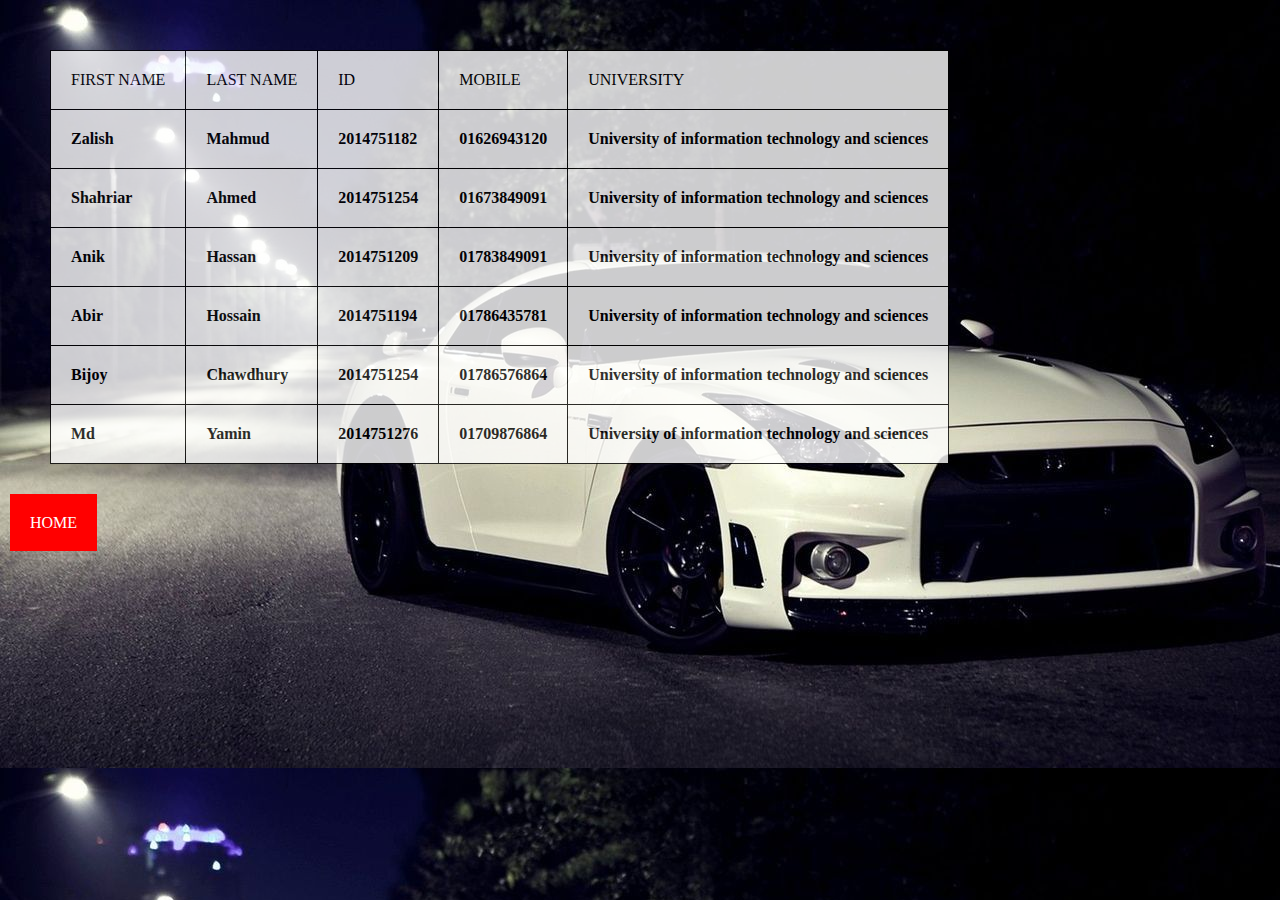
<file: about/about.html>
<!DOCTYPE html>
<html lang="en">
<head>
    <meta charset="UTF-8">
    <title>About</title>
    <link rel="stylesheet" href="css/style.css">
</head>
<body>
    <table>
        <tr>
            <td>FIRST NAME</td>
            <td>LAST NAME</td>
            <td>ID</td>
            <td>MOBILE</td>
            <td>UNIVERSITY</td>
        </tr>
        <tr>
            <th>Zalish</th>
            <th>Mahmud</th>
            <th>2014751182</th>
            <th>01626943120</th>
            <th>University of information technology and sciences</th>
        </tr>
        <tr>
            <th>Shahriar</th>
            <th>Ahmed</th>
            <th>2014751254</th>
            <th>01673849091</th>
            <th>University of information technology and sciences</th>
        </tr>
         <tr>
            <th>Anik</th>
            <th>Hassan</th>
            <th>2014751209</th>
            <th>01783849091</th>
            <th>University of information technology and sciences</th>
        </tr>
         <tr>
            <th>Abir</th>
            <th>Hossain</th>
            <th>2014751194</th>
            <th>01786435781</th>
            <th>University of information technology and sciences</th>
        </tr>
           <tr>
            <th>Bijoy</th>
            <th>Chawdhury</th>
            <th>2014751254</th>
            <th>01786576864</th>
            <th>University of information technology and sciences</th>
        </tr>
         <tr>
            <th>Md</th>
            <th>Yamin</th>
            <th>2014751276</th>
            <th>01709876864</th>
            <th>University of information technology and sciences</th>
        </tr>
    </table>
    <a class="back" href="../index.html">HOME</a>
</body>
</html>
</file>
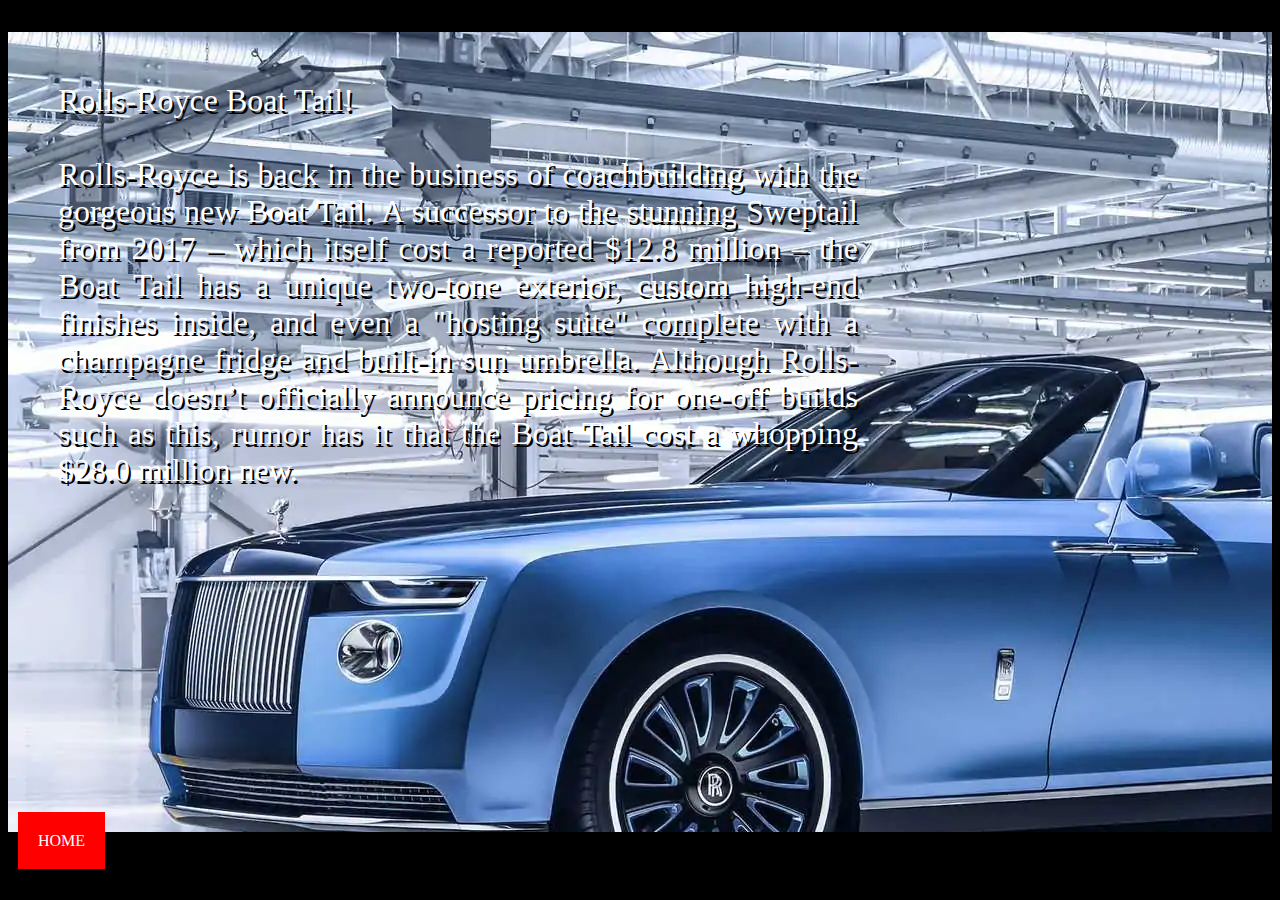
<file: Blogs/blogs.html>
<!DOCTYPE html>
<html lang="en">
<head>
    <meta charset="UTF-8">
    <title>News</title>
    <link rel="stylesheet" href="css/style.css">
</head>
<body>
<div class="img">
 <div class="para">
   
     <p> Rolls-Royce Boat Tail! <br><br>
      Rolls-Royce is back in the business of coachbuilding with the gorgeous new Boat Tail. A successor to the stunning Sweptail from 2017 – which itself cost a reported $12.8 million – the Boat Tail has a unique two-tone exterior, custom high-end finishes inside, and even a "hosting suite" complete with a champagne fridge and built-in sun umbrella. Although Rolls-Royce doesn’t officially announce pricing for one-off builds such as this, rumor has it that the Boat Tail cost a whopping $28.0 million new.
      </p>
  </div>
</div>
<a class="back" href="../index.html">HOME</a>
</body>
</html>
</file>
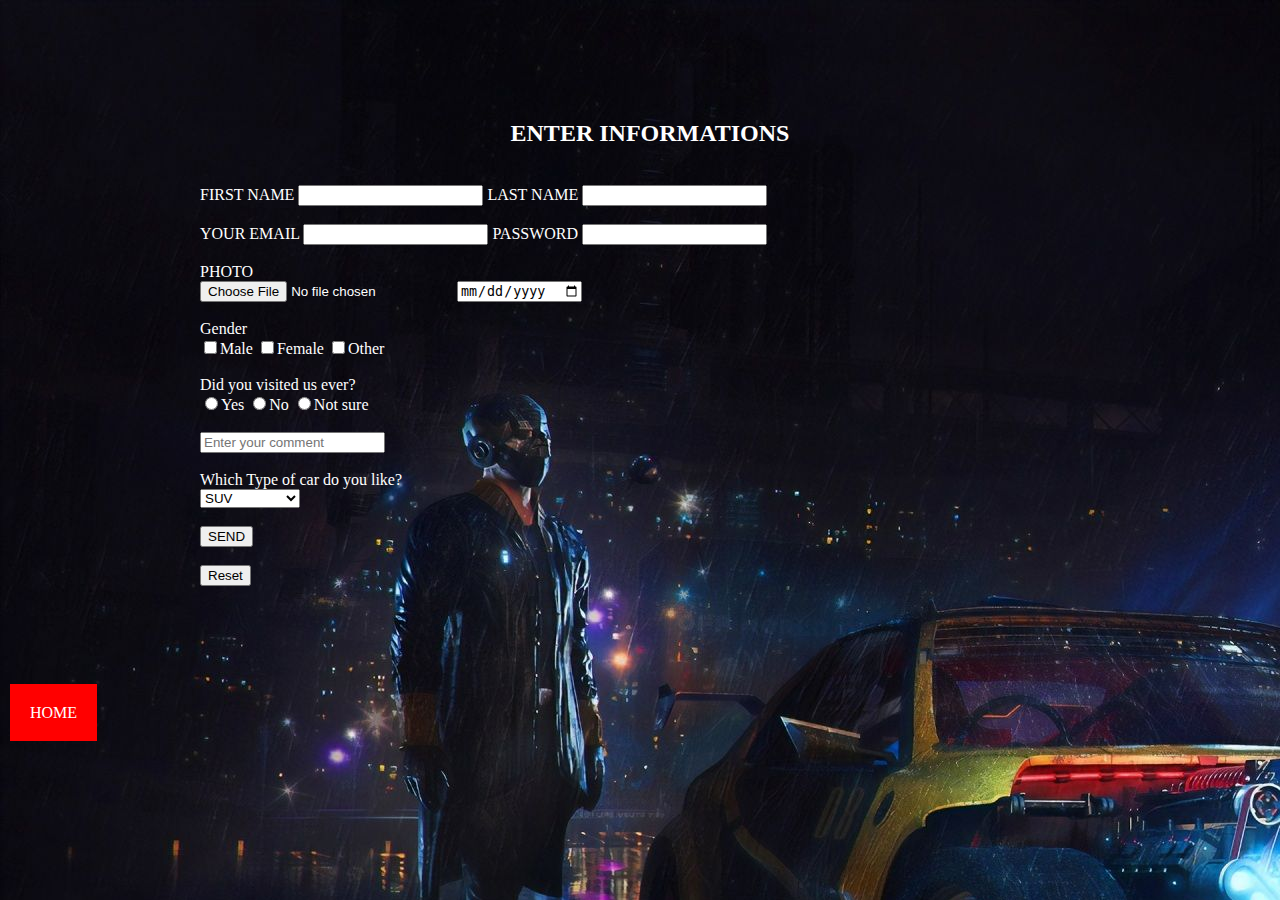
<file: Contact/contact.html>
<!DOCTYPE html>
<html lang="en">
<head>
    <meta charset="UTF-8">
    <title>Contact</title>
    <link rel="stylesheet" href="css/style.css">
</head>
<body>
 <div class="main">
   
    <h2>ENTER INFORMATIONS</h2>
   <br>
    <form action="#">
  
     <label for="name">FIRST NAME</label>
   <input id="name" type="text" required>
   <label for="last"> LAST NAME</label>
   <input id="last" type="text" required>
   <br><br>
   
   <label for="email">YOUR EMAIL</label>
   <input id="email" type="Email" required>
   <label for="pass">PASSWORD</label>
   <input id="pass" type="password" required>
   <br><br>
    <label for="pho">PHOTO <br></label>
   <input id="pho" type="file" required>
   <input  type="date" required>
   <br><br>
   Gender <br>
   <input type="checkbox" required>Male
   <input type="checkbox" required>Female
   <input type="checkbox" required>Other
   <br><br>
   Did you visited us ever? <br>
   <input type="radio" required>Yes
   <input type="radio" required>No
   <input type="radio" required>Not sure
   <br><br>
    <input type="textarea" placeholder="Enter your comment" required>
    <br><br>
    Which Type of car do you like? <br>
    <select name="" id="">
        <option value="SUV">SUV</option>
        <option value="SEDAN">SEDAN</option>
        <option value="SUPER CAR">SUPER CAR</option>
    </select>
    <br><br>
    <input type="submit" value="SEND" required>
    <br><br>
    <input type="reset"required>
    <br><br>
    </form>
    
 </div>
 <a class="back" href="../index.html">HOME</a>
</body>
</html>
</file>
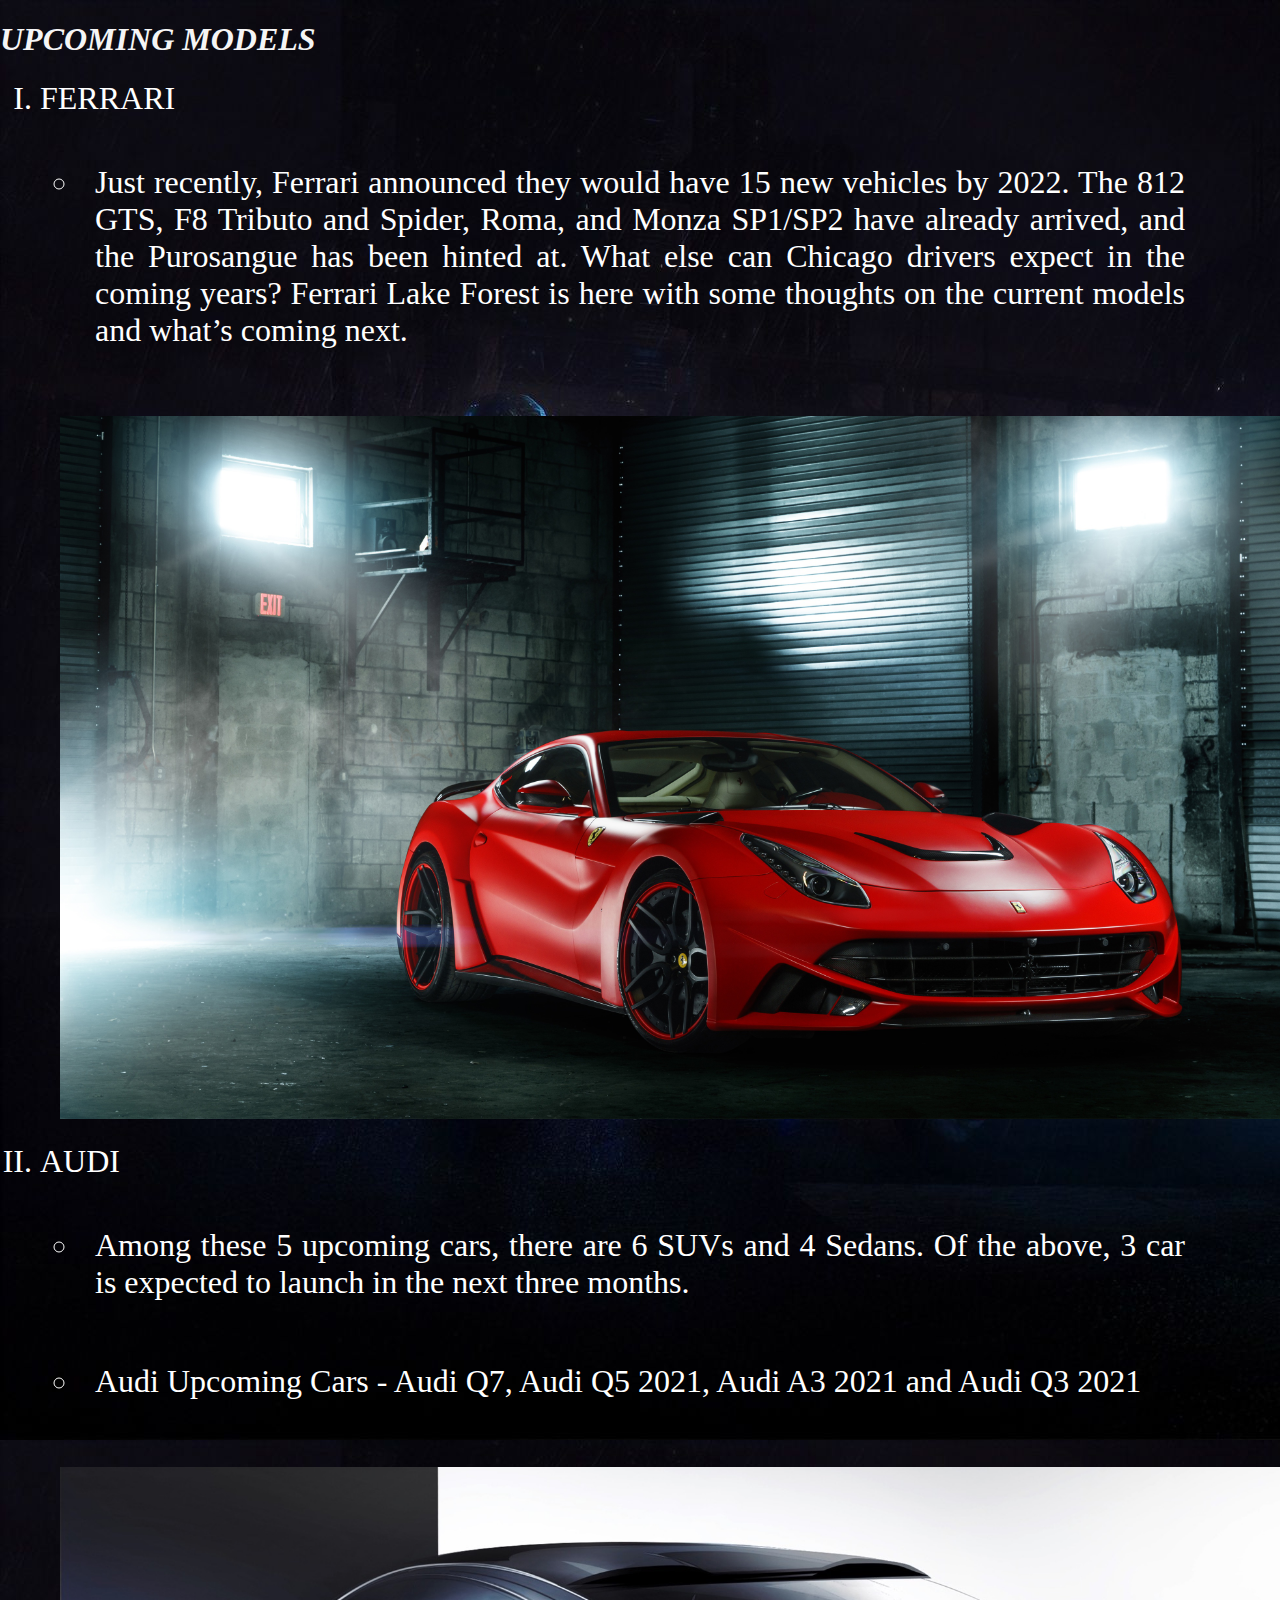
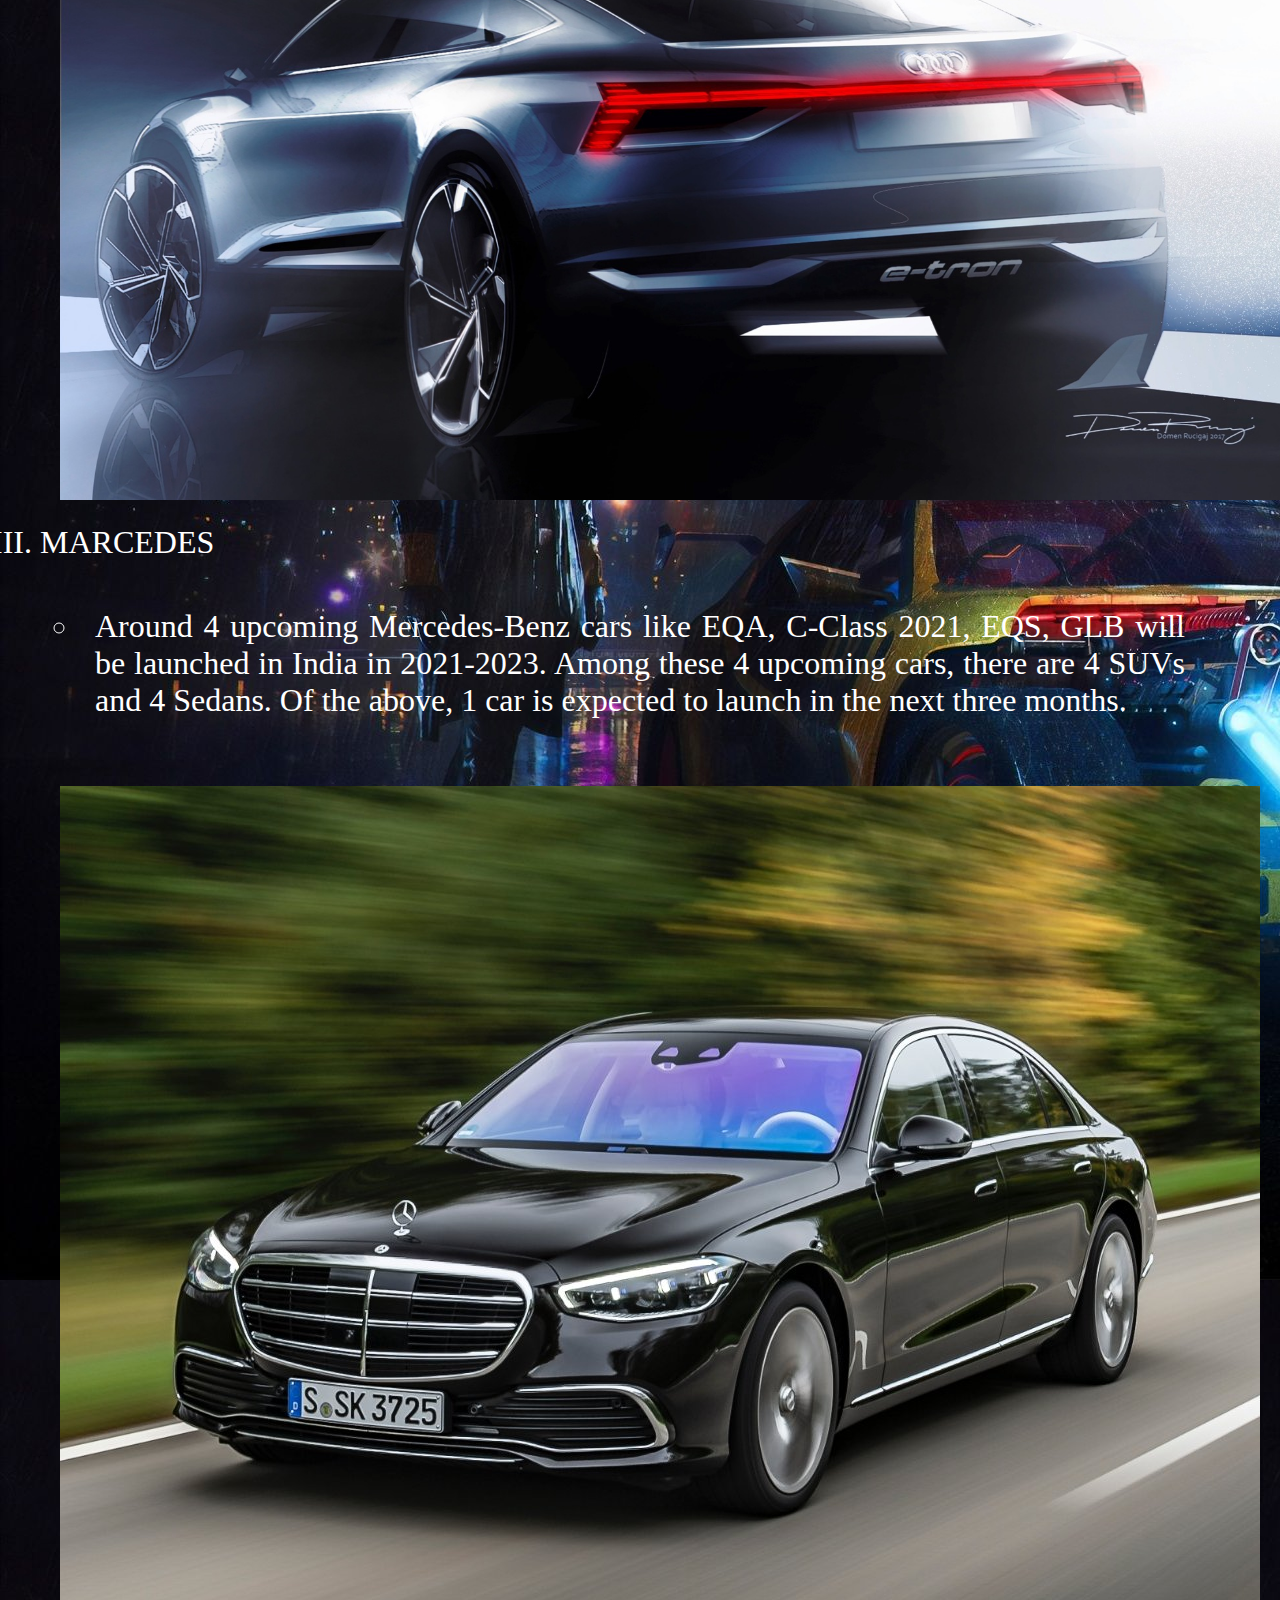
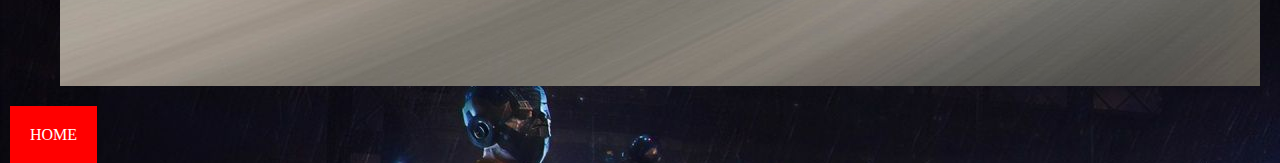
<file: upcoming/upcoming.html>
<!DOCTYPE html>
<html lang="en">
<head>
    <meta charset="UTF-8">
    <title>News</title>
    <link rel="stylesheet" href="css/style.css">
</head>
<body>
<h1><i>UPCOMING MODELS</i></h1>
<ol>
<div class="f">
<li>FERRARI</li>
<ul>
<li>
<p>Just recently, Ferrari announced they would have 15 new vehicles by 2022. The 812 GTS, F8 Tributo and Spider, Roma, and Monza SP1/SP2 have already arrived, and the Purosangue has been hinted at. What else can Chicago drivers expect in the coming years? Ferrari Lake Forest is here with some thoughts on the current models and what’s coming next.</p>
</li>
</ul>
<img class="img1" src="ferrari(1).jpg" alt="car">
</div>
<div class="A">
<li>AUDI</li>
<ul>
    <li>
        <p>Among these 5 upcoming cars, there are 6 SUVs and 4 Sedans. Of the above, 3 car is expected to launch in the next three months.</p>
    </li>
     <li>
        <p>Audi Upcoming Cars - Audi Q7, Audi Q5 2021, Audi A3 2021 and Audi Q3 2021</p>
    </li>
</ul>
<img class="img2" src="Audi.jpg" alt="car">
</div>
<div class="M">
    <li>MARCEDES</li>
    <ul>
        <li><p>Around 4 upcoming Mercedes-Benz cars like EQA, C-Class 2021, EQS, GLB will be launched in India in 2021-2023. Among these 4 upcoming cars, there are 4 SUVs and 4 Sedans. Of the above, 1 car is expected to launch in the next three months.</p></li>
    </ul>
    <img class="img3" src="Mercedes.jpg" alt="car">
</div>
</ol>
<a class="back" href="../index.html">HOME</a>
</body>
</html>
</file>
<file: about/css/style.css>
body{
    margin:0;
    background-image:url('../gtr.jpg');
}
table,td,th{
    border: 1px solid black;
    text-align: left;
    color:black;
     padding:20px;
}
table{

    margin:50px;
    max-width:100%;
    max-height: 900px;
    padding:50px;
    border-collapse: collapse;
    background: white;
    opacity: 0.8;
}
.back{
    margin: 10px;
    text-decoration: none;
    padding: 20px;
    color:white;
    background: red;
}
</file>
<file: Blogs/css/style.css>
body{
    background:black;
}
.img{
    background-image: url('../rolls-royce.jpg');
    width: 100%;
    height:800px;
    
}
.para h1{
    color: white;
}
.para p{
    padding: 50px;
    text-align: justify;
    font-size: 2em;
    max-width:800px;
    color: white;
    text-shadow: 2px 3px black;
}
.back{
    margin: 10px;
    text-decoration: none;
    padding: 20px;
    color:white;
    background: red;
}
</file>
<file: Contact/css/style.css>
body{
    background-image: url('backg.jpg');
    background-repeat: no-repeat;
    width: 1200px;
    margin:0;
    
}
.main{
    color: white;
    text-align: left;
    padding:100px 100px 100px 200px;
    
}
h2{
    text-align:center;
   
    color:white;
    
}
.back{
    margin: 10px;
    text-decoration: none;
    padding: 20px;
    color:white;
    background: red;
}
</file>
<file: upcoming/css/style.css>
h1{
    color: whitesmoke;
}
body{
    background-image: url('../../backg.jpg');
    width: 1200px;
    height: auto;
    margin: 0;
}

.f li{
    color:white;
    font-size:2em;
}
.f p{
    color:white;
    max-width:100%;
    text-align: justify;
    padding: 15px;
    display: block;
}
ol{
    list-style-type: upper-roman;
    color: white;
    
}
f. ul li{
    list-style-type: square;
    color: white;
}
.img1{
    max-width: 1250px;
    margin: 20px;
}
.A li{
    color:white;
    font-size: 2em;
}
.A p{
    color:white;
    max-width:100%;
    text-align: justify;
    padding: 15px;
    display: block;
}
.img2{
    max-width: 1250px;
    margin: 20px;
}
.M li{
    color:white;
    font-size: 2em;
}
.M p{
    color:white;
    max-width:100%;
    text-align: justify;
    padding: 15px;
    display: block;
}
.img3{
    max-width: 1250px;
    margin: 20px;
}
.back{
    margin: 10px;
    text-decoration: none;
    padding: 20px;
    color:white;
    background: red;
}
</file>
